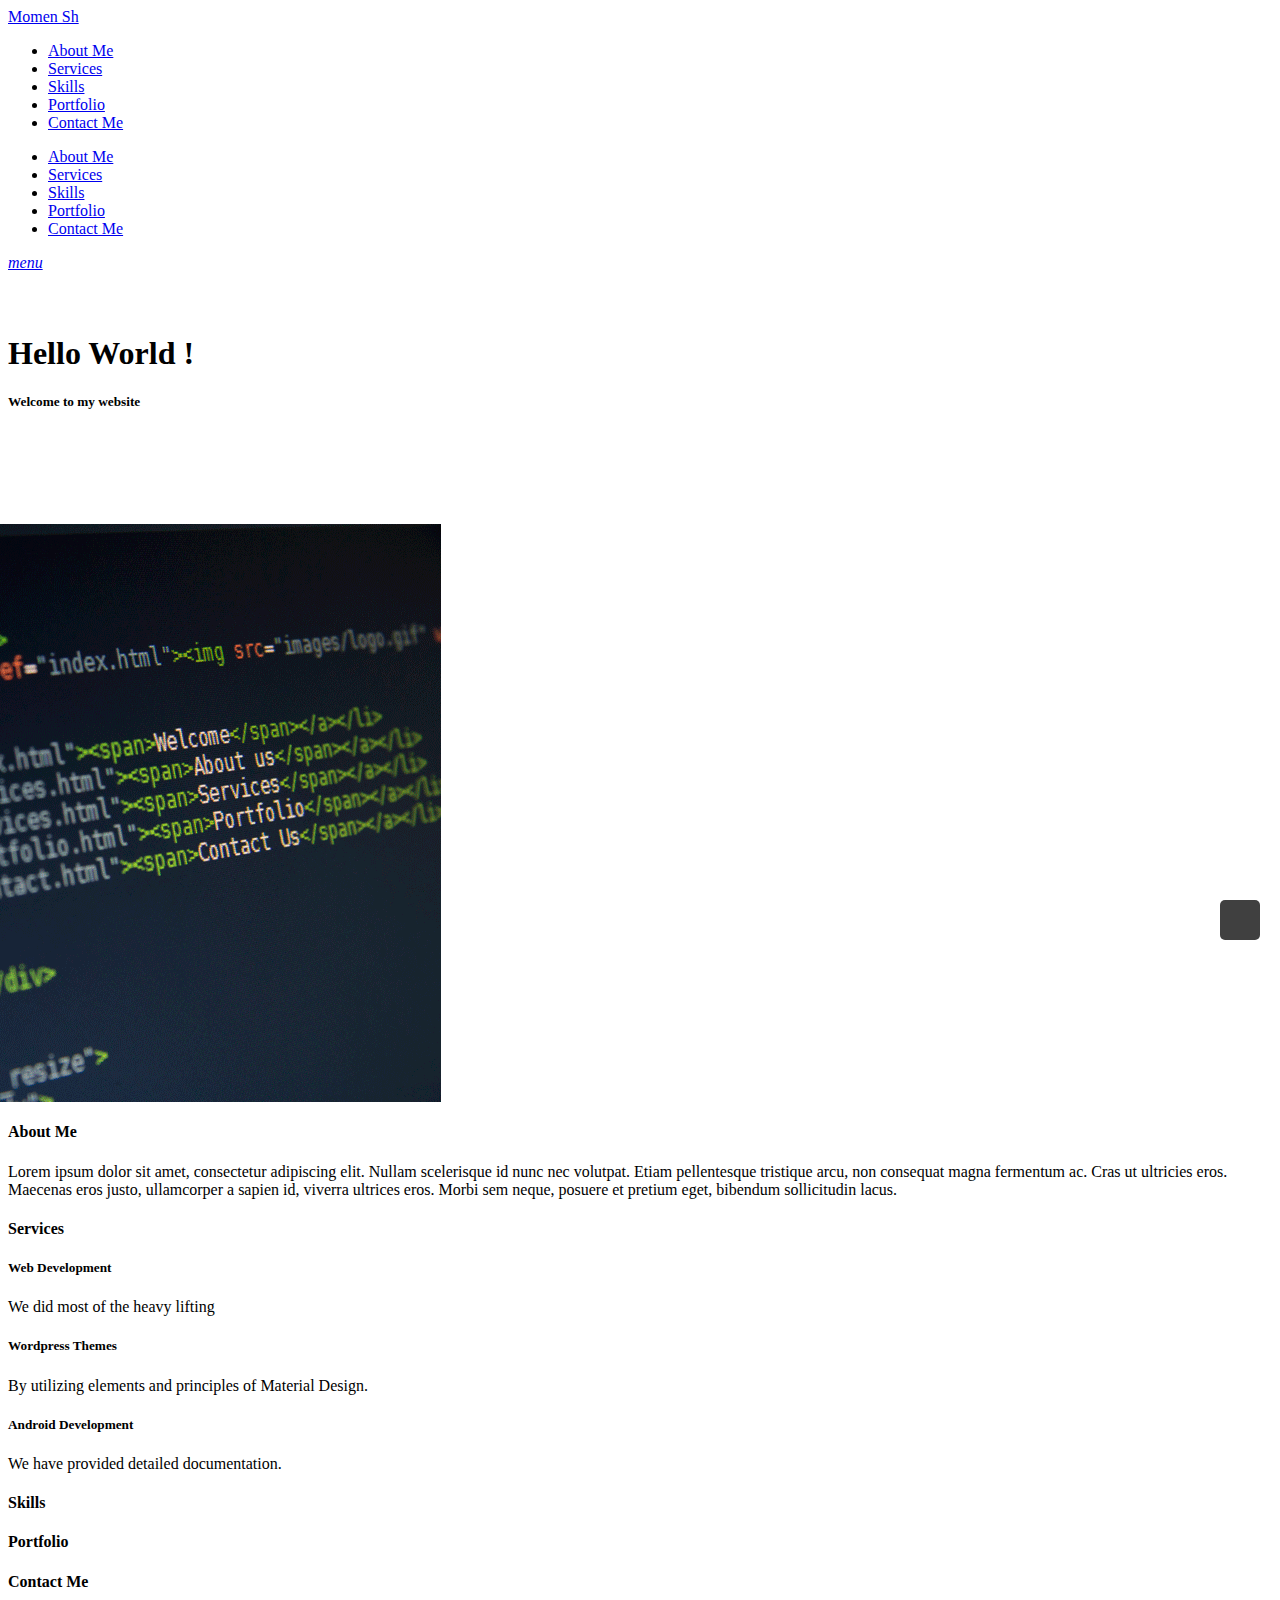
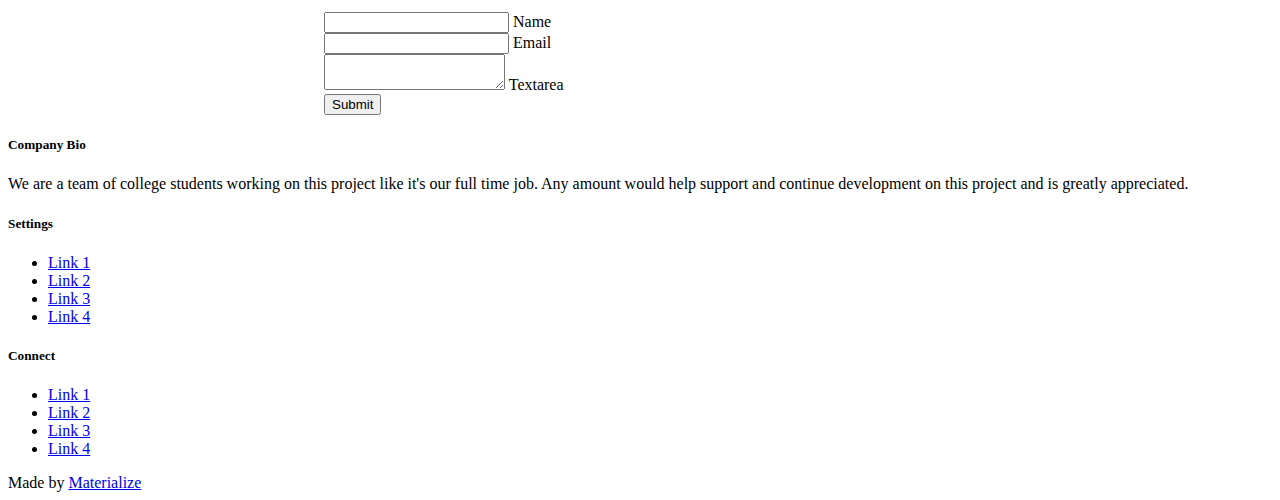
<file: me/index.html>
<!DOCTYPE html>
<html lang="en">
<head>
  <meta http-equiv="Content-Type" content="text/html; charset=UTF-8"/>
  <meta name="viewport" content="width=device-width, initial-scale=1, maximum-scale=1.0, user-scalable=no"/>
  <link rel="icon" type="image/ico" href="img/favicon.ico">
  <title>Momen Sh</title>

  <!-- CSS  -->

  <style>
  .go-top {
  display: block;
  width: 40px;
  height: 40px;
  line-height: 35px;
  text-align: center;
  font-size: 30px;
  position: fixed;
  bottom: -40px;
  right: 20px;
  -webkit-transition: all 1s ease;
  -moz-transition: all 1s ease;
  -o-transition: all 1s ease;
  transition: all 1s ease;
  background-color: #404040;
  color: #FFFFFF;
  text-decoration: none;
  -moz-border-radius: 5px;
  -webkit-border-radius: 5px;
  border-radius: 5px;
}

.go-top.show { bottom: 20px; }

.go-top:hover {
  background-color: #5DBA9D;
  color: #FFFFFF;
}

  </style>
</head>
<body id="top">
<div class="navbar-fixed">
  <nav class="white" role="navigation">
    <div class="nav-wrapper container">
      <a id="logo-container" href="#top" class="brand-logo"><span class="teal-text text-lighten-2">Momen Sh</span></a>
      <ul class="right hide-on-med-and-down">
        <li><a href="#about">About Me</a></li>
        <li><a href="#services">Services</a></li>
		<li><a href="#skills">Skills</a></li>
        <li><a href="#portfolio">Portfolio</a></li>
        <li><a href="#contact">Contact Me</a></li>
      </ul>

      <ul id="nav-mobile" class="side-nav">
          <li><a href="#about">About Me</a></li>
          <li><a href="#services">Services</a></li>
		  <li><a href="#skills">Skills</a></li>
          <li><a href="#portfolio">Portfolio</a></li>
          <li><a href="#contact">Contact Me</a></li>
      </ul>
      <a href="#" data-activates="nav-mobile" class="button-collapse"><i class="material-icons">menu</i></a>
    </div>
  </nav>
</div>
  <div id="index-banner" class="parallax-container">
    <div class="section no-pad-bot">
      <div style="margin-top:5%" class="container">
        <h1 class="header center teal-text text-lighten-2">Hello World !</h1>
        <div class="row center">
          <h5 class="header col s12 light">Welcome to my website</h5>
        </div>
        <div style="margin-top: 9%;" class="row center">
          <a href="#about" id="download-button" class="btn-large btn-floating waves-effect waves-light teal lighten-1"><i class="fa fa-chevron-down"></i></a>
        </div>
      </div>
    </div>
    <div class="parallax"><img src="img/background.png" alt="Unsplashed background img 1"></div>
  </div>

  <div id="about" class="container">
    <div class="section">
      <div class="row">
        <div class="col s12 center">
          <h3 class="teal-text text-darken-2"><i class="fa fa-user"></i></h3>
          <h4>About Me</h4>
          <p class="left-align light">Lorem ipsum dolor sit amet, consectetur adipiscing elit. Nullam scelerisque id nunc nec volutpat. Etiam pellentesque tristique arcu, non consequat magna fermentum ac. Cras ut ultricies eros. Maecenas eros justo, ullamcorper a sapien id, viverra ultrices eros. Morbi sem neque, posuere et pretium eget, bibendum sollicitudin lacus.</p>
        </div>
      </div>
    </div>
  </div>

  <div class="container">
    <div class="section">
      <div id="services" class="row">
          <div class="center">
          <h3 class="teal-text text-darken-2"><i class="fa fa-paper-plane"></i></h3>
          <h4>Services</h4>
          </div>
        <div class="col s12 m4">
          <div class="icon-block">
            <h2 class="center red-text text-darken-2"><i class="fa fa-html5"></i></h2>
            <h5 class="center">Web Development</h5>
            <p class="light center">We did most of the heavy lifting</p>
          </div>
        </div>

        <div class="col s12 m4">
          <div class="icon-block">
            <h2 class="center cyan-text text-darken-2"><i class="fa fa-wordpress"></i></h2>
            <h5 class="center">Wordpress Themes</h5>
            <p class="light center">By utilizing elements and principles of Material Design.</p>
          </div>
        </div>

        <div class="col s12 m4">
          <div class="icon-block">
            <h2 class="center green-text text-darken-2"><i class="fa fa-android"></i></h2>
            <h5 class="center">Android Development</h5>
            <p class="light center">We have provided detailed documentation.</p>
          </div>

        </div>
      </div>
    </div>
  </div>

  <div id="skills" class="container">
    <div class="section">
      <div class="row">
        <div class="col s12 center">
          <h3 class="teal-text text-darken-2"><i class="fa fa-code"></i></h3>
          <h4>Skills</h4>

        </div>
      </div>
    </div>
  </div>

  <div id="portfolio" class="container">
    <div class="section">
      <div class="row">
        <div class="col s12 center">
          <h3 class="teal-text text-darken-2"><i class="fa fa-briefcase"></i></h3>
          <h4>Portfolio</h4>

        </div>
      </div>
    </div>
  </div>

  <div id="contact" class="container">
    <div class="section">
      <div class="row">
        <div class="col s12 center">
          <h3 class="teal-text text-darken-2"><i class="fa fa-paper-plane"></i></h3>
          <h4>Contact Me</h4>
          <div class="row">
       <form action="" method="post" style="margin-left: 25%;margin-right:25%;" class="col s6">
         <div class="row">
           <div class="input-field col s12">
             <input id="first_name" type="text" class="validate">
             <label for="first_name">Name</label>
           </div>
         </div>
         <div class="row">
           <div class="input-field col s12">
             <input id="email" type="email" class="validate">
             <label for="email">Email</label>
           </div>
         </div>
         <div class="row">
          <div class="input-field col s12">
            <textarea id="textarea1" class="materialize-textarea"></textarea>
            <label for="textarea1">Textarea</label>
          </div>
        </div>
        <div class="row">
            <div class="input-field col s12">
                <button class="btn waves-effect waves-light" type="submit" name="action">Submit
                  <i class="fa fa-paper-plane"></i>
                </button>
            </div>
        </div>
       </form>
     </div>
      </div>
      </div>
    </div>
  </div>

  <footer class="page-footer teal">
    <div class="container">
      <div class="row">
        <div class="col l6 s12">
          <h5 class="white-text">Company Bio</h5>
          <p class="grey-text text-lighten-4">We are a team of college students working on this project like it's our full time job. Any amount would help support and continue development on this project and is greatly appreciated.</p>


        </div>
        <div class="col l3 s12">
          <h5 class="white-text">Settings</h5>
          <ul>
            <li><a class="white-text" href="#!">Link 1</a></li>
            <li><a class="white-text" href="#!">Link 2</a></li>
            <li><a class="white-text" href="#!">Link 3</a></li>
            <li><a class="white-text" href="#!">Link 4</a></li>
          </ul>
        </div>
        <div class="col l3 s12">
          <h5 class="white-text">Connect</h5>
          <ul>
            <li><a class="white-text" href="#!">Link 1</a></li>
            <li><a class="white-text" href="#!">Link 2</a></li>
            <li><a class="white-text" href="#!">Link 3</a></li>
            <li><a class="white-text" href="#!">Link 4</a></li>
          </ul>
        </div>
      </div>
    </div>
    <div class="footer-copyright">
      <div class="container">
      Made by <a class="brown-text text-lighten-3" href="http://materializecss.com">Materialize</a>
      </div>
    </div>
  </footer>
<a href="#top" class="go-to-top go-top btn-small btn-floating waves-effect waves-light teal lighten-1"><i class="fa fa-chevron-up"></i></a>
<!-- <a href="#top" class="go-to-top go-top"><i class="fa fa-angle-up"></i></a>
 -->
  <!--  Scripts-->
  <script src="https://code.jquery.com/jquery-2.1.1.min.js"></script>
  <script src="js/materialize.min.js"></script>
  <script src="js/init.js"></script>
  <script src="js/loadCSS.min.js"></script>
    <script>
  loadCSS("https://fonts.googleapis.com/icon?family=Material+Icons");
  loadCSS("https://maxcdn.bootstrapcdn.com/font-awesome/4.4.0/css/font-awesome.min.css");
  loadCSS("css/materialize.min.css");
  loadCSS("css/style.css");
  </script>
<script type="text/javascript">
    $(document).ready(function(){
    $('a[href^="#"]').on('click',function (e) {
        e.preventDefault();

        var target = this.hash;
        var $target = $(target);

        $('html, body').stop().animate({
            'scrollTop': $target.offset().top
        }, 900, 'swing', function () {
            window.location.hash = target;
        });
    });
    });
</script>
<script>
/*Add class when scroll down*/
$(window).scroll(function(event){
  	var scroll = $(window).scrollTop();
    if (scroll >= 50) {
        $(".go-top").addClass("show");
    } else {
        $(".go-top").removeClass("show");
    }
});
/*Animation anchor*/
$('.go-top-top').click(function(){
    $('html, body').animate({
        scrollTop: $( $(this).attr('href') ).offset().top
    }, 1000);
});
</script>
  </body>
</html>
</file>
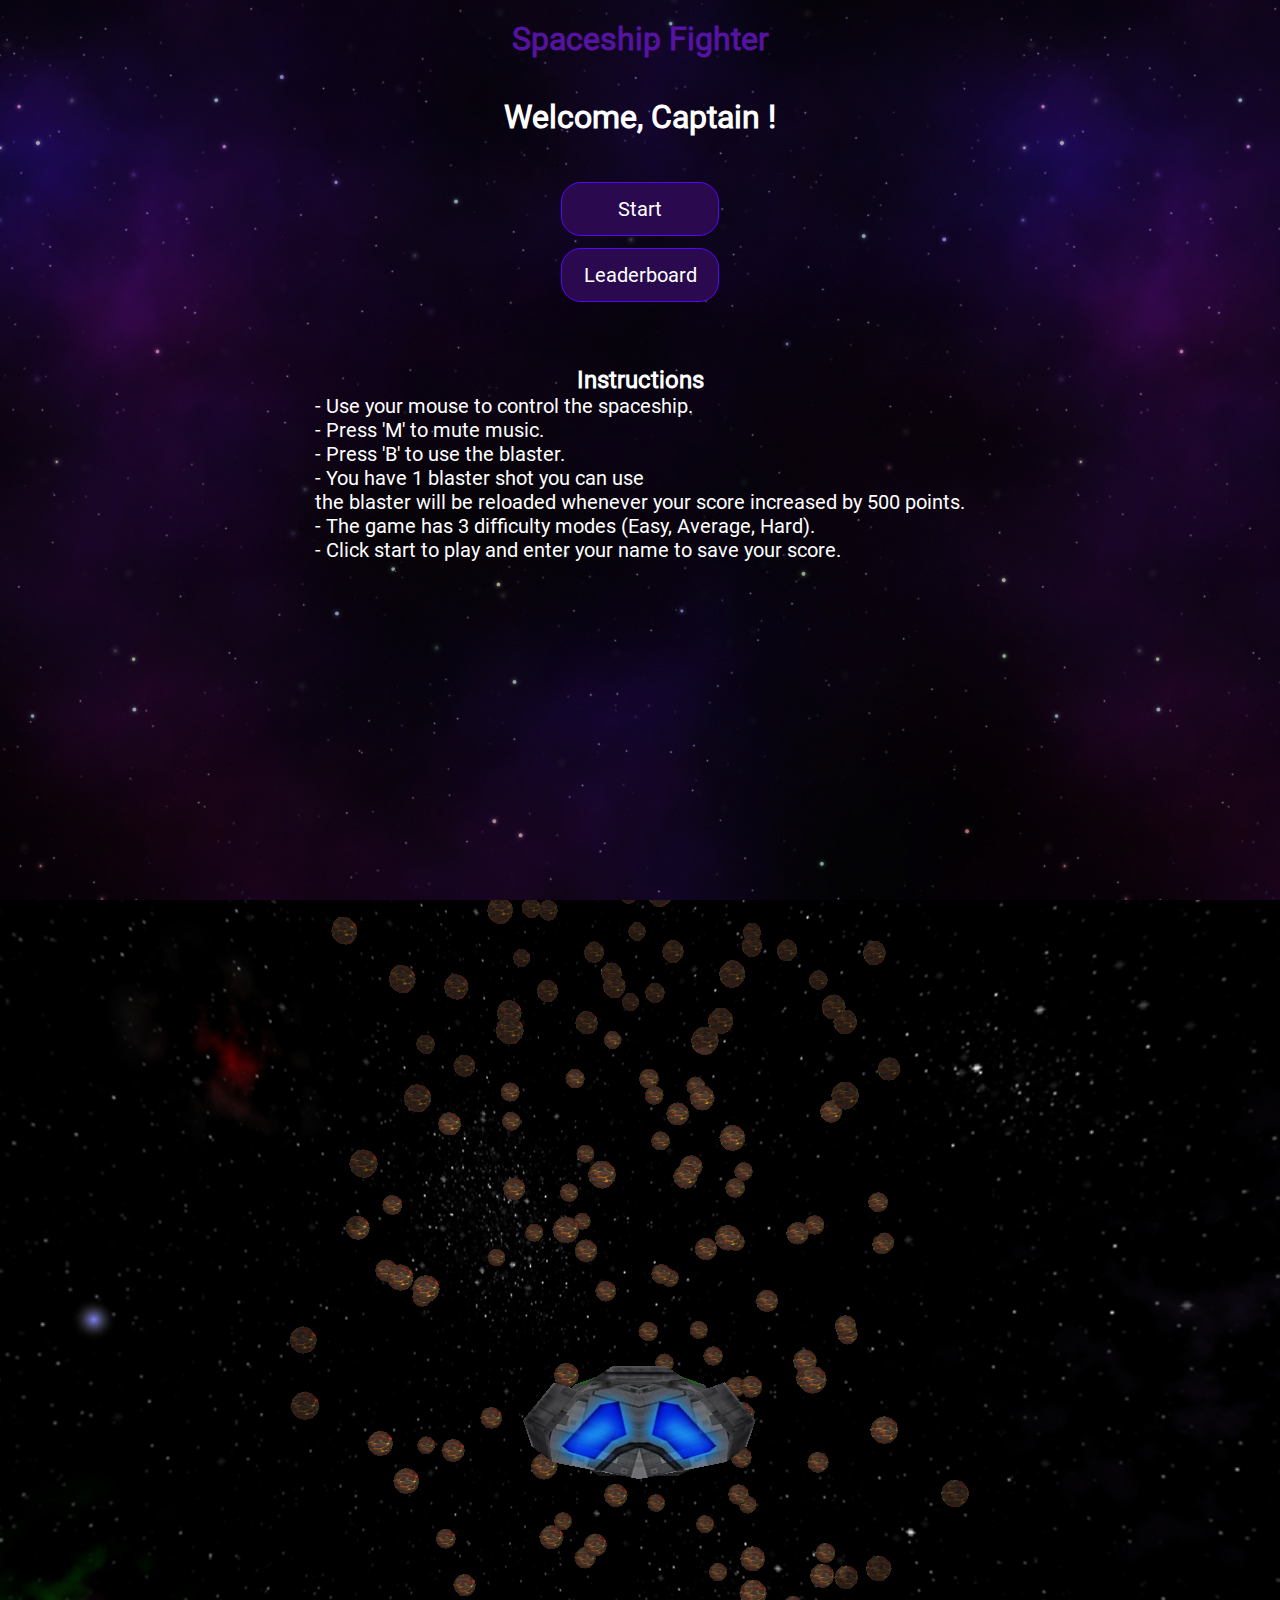
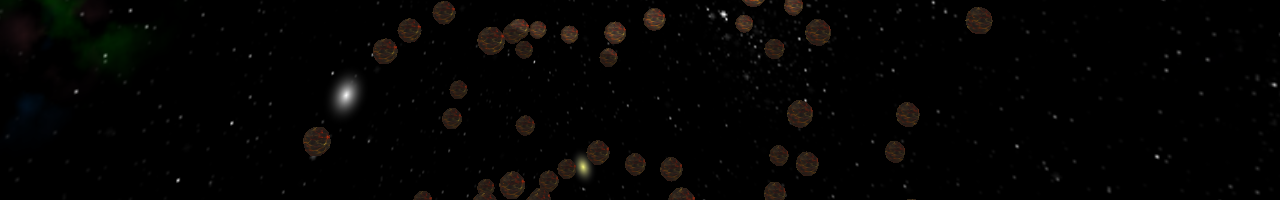
<file: test/threejs/index.html>
<!DOCTYPE HTML>
<html>
<head>
    <title>Spaceship Fighter</title>
    <link rel='shortcut icon' type='image/x-icon' href='favicon.ico' />
    <meta charset="utf-8" />    
    <link rel="stylesheet" href="css/custom.css" />
    <link rel="stylesheet" href="css/animations.min.css">
    
    <script>
        gameStarted = false;
        var playerName;
        var playerScore;
        var difficulty;
        var difficultyText;
        var globalTopScore = 0;
        var stoneZIncreaseMin = 3;
        var stoneZIncreaseMax = 3;
        
        music = new Audio('audio/music-2.mp3');
        music.volume = 0.5;
        //music.play();
    </script>
    
    <script src="js/jquery-3.1.1.min.js"></script>
    <script src="js/pace.min.js"></script>

    <script src="js/three.min.js"></script>    
    <script src="js/scripts.js"></script>
    <script src="js/custom.js"></script>

</head>

<body>
    <div style="background-color: black;
    width: 100%;
    height: 100vh;" id="blackScreen">s</div>
    <div id="gameStartUI" class="">
        <div id="UI1" class="floating">
            <h1 class="">Spaceship Fighter</h1>
            <h1 class="">Welcome, Captain !</h1>
            <div class="buttons">
                <div id="startBtn" class="button">Start</div>
                <div id="leaderboardBtn" class="button">Leaderboard<span style="font-size:10px;color:#00ff39"> </span></div>
            </div>
        </div>
        <div id="UI2" class="floating">
            <h2>Enter your name:</h2>
            <input id="nameInput" type="text">
            <p class="nameWarning" style="color:red;display:none">Please enter a name</p>
            <div style="margin-top:10px;color:white">
                <input id="ez" type="radio" name="difficulty" value="0" checked> <label for="ez">Easy</label>
                <input id="av" type="radio" name="difficulty" value="1"> <label for="av">Average</label>
                <input id="hd" type="radio" name="difficulty" value="2"> <label for="hd">Hard</label>
            </div>
            <div id="gameStartBtn" class="button">Go !</div>
            <span class="backBtn" id="backBtn">back</span>
        </div>
        <div id="leaderboard" class="floating">
            <h2>Leaderboard - Top 10 Scores</h2>
            <table border="1">
                <thead>
                    <tr>
                        <th>Rank</th>
                        <th>Name</th>
                        <th>Score</th>
                        <th>Difficulty</th>
                    </tr>
                </thead>
                <tbody id="leaderboardBody">
                </tbody>
            </table>
            <span class="backBtn" id="leaderboardBackBtn">back</span>
        </div>
        <div class="instructions">
            <h2>Instructions</h2>
            <p>- Use your mouse to control the spaceship.</p>
            <p>- Press 'M' to mute music.</p>
            <p>- Press 'B' to use the blaster.</p>
            <p>- You have 1 blaster shot you can use<br>the blaster will be reloaded whenever your score increased by 500 points.</p>
            <p>- The game has 3 difficulty modes (Easy, Average, Hard).</p>
            <p>- Click start to play and enter your name to save your score.</p>
        </div>
    </div>
    <div style="cursor:none" id="output"></div>
    <div class="bottomInstructions" style="display:none;position: fixed;
    bottom: 0px;
    left: 0px;
    color: black;
    background-color: white;">M: mute music | B: BLAST !</div>
    <div class="scores" style="display:none;position: fixed;
    top: 0;
    left: 0;
    background-color: red;
    padding: 10px;
    font-size: 30px;
    color: white;">Top Score: <span id="topScore">0</span></div>
    
    <div class="scores" style="display:none;position: fixed;
    top: 0;
    right: 0;
    background-color: green;
    padding: 10px;
    font-size: 30px;
    color: white;">Score: <span id="score">0</span></div>
    
    <div id="newHighScoreText" style="position: fixed;
    display: none;
    top: 54px;
    right: 0;
    background-color: rgba(255, 255, 255, 0.8);;
    padding: 10px 18px;
    font-size: 15px;
    color: black;">New High Score !</div>
    
    <div class="blaster" style="position:fixed;
    display:none;
    right:0;
    bottom:0;
    background-color:white;
    font-size:30px;
    color:black;
    padding: 10px;">Blaster: <span id="blaster">ON</span></div>
    
    <div style="display:none;
    width: 100%;
    height: 100%;
    background-color: rgba(255, 255, 255, 0.47);
    position: fixed;
    top: 0;
    text-align: center;
    padding-top: 15%;
    font-size: 50px;
    " id="gameOver"><a id="gameOverText" style="text-decoration:none;color:red;" href="javascript:location.reload();">gameOver</a></div>
    
    <div style="display:none;
    width: 100%;
    height: 100%;
    background-color: rgba(255, 255, 255, 0.47);
    position: fixed;
    top: 0;
    text-align: center;
    padding-top: 15%;
    font-size: 50px;
    " id="newHighScore"><a style="text-decoration:none;color:green;" href="javascript:location.reload();">newHighScore</a></div>
</body>

</html>
</file>
<file: test/threejs/css/custom.css>
@font-face {
    font-family: 'Roboto';
    src: url(Roboto-Regular.ttf);
}
* {
    padding: 0;
    margin: 0;
    outline: none;
}
body,
html {
    overflow-x: hidden;
    overflow-y: hidden;
    font-family: 'Roboto', sans-serif;
}

#gameStartUI {
    width: 100%;
    height: 100vh;
    background-image: url('../img/main_bg.jpg');
    z-index: 10;
    text-align: center;
}
#gameStartUI h1:first-of-type {
    color: rgba(106, 23, 197, 0.79);
}
#gameStartUI h1 {
    color: white;
    padding: 20px;
    //padding-top: 5%;
}
#gameStartUI .buttons {
    text-align: center;
    margin-top: 2%
}
.button {
    display: block;
    cursor: pointer;
    color: white;
    background-color: #2a094e;
    width: 10%;
    margin: 0 auto;
    border-radius: 20px;
    padding: 14px;
    font-size: 20px;
    margin-top: 1%;
    border: 1px solid #5805ff;
    transition: background-color 0.5s;
}
.button:hover {
    background-color: #1e0638;
}

#gameStartUI .instructions {
    color: white;
    display: inline-block;
    margin-top: 5%;
}
#gameStartUI .instructions p {
    text-align: left;
    font-size: 20px;
}


#gameStartUI #UI2 {
    display: none;
    padding-top: 50px;
}
#gameStartUI #UI2 h2 {
    color: white;
    margin-bottom: 15px
}
#gameStartUI #UI2 input {
    padding: 10px;
    text-align: center;
    border: 1px solid #5805ff;
    border-radius: 20px;  
}
#gameStartUI #UI2 .button {
    margin-bottom: 10px;
}
.backBtn {
    color: white;
    cursor: pointer;
}


#leaderboard {
    display: none;
    padding-top: 50px;
}
#leaderboard h2 {
    color: white;
    margin-bottom: 10px
}
#leaderboard table {
    //text-align: center;
    margin: 0 auto;
    //margin-top: 15px;
    color: white;
    border: 1px solid white;
}
#leaderboard table tr, #leaderboard table td, #leaderboard table th {
    border: none;
    padding: 10px;
    width: auto;
    text-align: left;
}



.pace {
  -webkit-pointer-events: none;
  pointer-events: none;

  -webkit-user-select: none;
  -moz-user-select: none;
  user-select: none;

  -webkit-box-sizing: border-box;
  -moz-box-sizing: border-box;
  -ms-box-sizing: border-box;
  -o-box-sizing: border-box;
  box-sizing: border-box;

  -webkit-border-radius: 10px;
  -moz-border-radius: 10px;
  border-radius: 10px;

  -webkit-background-clip: padding-box;
  -moz-background-clip: padding;
  background-clip: padding-box;

  z-index: 2000;
  position: fixed;
  margin: auto;
  top: 12px;
  left: 0;
  right: 0;
  bottom: 0;
  width: 200px;
  height: 50px;
  overflow: hidden;
}

.pace .pace-progress {
  -webkit-box-sizing: border-box;
  -moz-box-sizing: border-box;
  -ms-box-sizing: border-box;
  -o-box-sizing: border-box;
  box-sizing: border-box;

  -webkit-border-radius: 2px;
  -moz-border-radius: 2px;
  border-radius: 2px;

  -webkit-background-clip: padding-box;
  -moz-background-clip: padding;
  background-clip: padding-box;

  -webkit-transform: translate3d(0, 0, 0);
  transform: translate3d(0, 0, 0);

  display: block;
  position: absolute;
  right: 100%;
  margin-right: -7px;
  width: 93%;
  top: 7px;
  height: 14px;
  font-size: 12px;
  background: #2299dd;
  color: #2299dd;
  line-height: 60px;
  font-weight: bold;
  font-family: Helvetica, Arial, "Lucida Grande", sans-serif;

  -webkit-box-shadow: 120px 0 #fff, 240px 0 #fff;
  -ms-box-shadow: 120px 0 #fff, 240px 0 #fff;
  box-shadow: 120px 0 #fff, 240px 0 #fff;
}

.pace .pace-progress:after {
  content: attr(data-progress-text);
  display: inline-block;
  position: fixed;
  width: 45px;
  text-align: right;
  right: 0;
  padding-right: 16px;
  top: 4px;
}

.pace .pace-progress[data-progress-text="0%"]:after { right: -200px }
.pace .pace-progress[data-progress-text="1%"]:after { right: -198.14px }
.pace .pace-progress[data-progress-text="2%"]:after { right: -196.28px }
.pace .pace-progress[data-progress-text="3%"]:after { right: -194.42px }
.pace .pace-progress[data-progress-text="4%"]:after { right: -192.56px }
.pace .pace-progress[data-progress-text="5%"]:after { right: -190.7px }
.pace .pace-progress[data-progress-text="6%"]:after { right: -188.84px }
.pace .pace-progress[data-progress-text="7%"]:after { right: -186.98px }
.pace .pace-progress[data-progress-text="8%"]:after { right: -185.12px }
.pace .pace-progress[data-progress-text="9%"]:after { right: -183.26px }
.pace .pace-progress[data-progress-text="10%"]:after { right: -181.4px }
.pace .pace-progress[data-progress-text="11%"]:after { right: -179.54px }
.pace .pace-progress[data-progress-text="12%"]:after { right: -177.68px }
.pace .pace-progress[data-progress-text="13%"]:after { right: -175.82px }
.pace .pace-progress[data-progress-text="14%"]:after { right: -173.96px }
.pace .pace-progress[data-progress-text="15%"]:after { right: -172.1px }
.pace .pace-progress[data-progress-text="16%"]:after { right: -170.24px }
.pace .pace-progress[data-progress-text="17%"]:after { right: -168.38px }
.pace .pace-progress[data-progress-text="18%"]:after { right: -166.52px }
.pace .pace-progress[data-progress-text="19%"]:after { right: -164.66px }
.pace .pace-progress[data-progress-text="20%"]:after { right: -162.8px }
.pace .pace-progress[data-progress-text="21%"]:after { right: -160.94px }
.pace .pace-progress[data-progress-text="22%"]:after { right: -159.08px }
.pace .pace-progress[data-progress-text="23%"]:after { right: -157.22px }
.pace .pace-progress[data-progress-text="24%"]:after { right: -155.36px }
.pace .pace-progress[data-progress-text="25%"]:after { right: -153.5px }
.pace .pace-progress[data-progress-text="26%"]:after { right: -151.64px }
.pace .pace-progress[data-progress-text="27%"]:after { right: -149.78px }
.pace .pace-progress[data-progress-text="28%"]:after { right: -147.92px }
.pace .pace-progress[data-progress-text="29%"]:after { right: -146.06px }
.pace .pace-progress[data-progress-text="30%"]:after { right: -144.2px }
.pace .pace-progress[data-progress-text="31%"]:after { right: -142.34px }
.pace .pace-progress[data-progress-text="32%"]:after { right: -140.48px }
.pace .pace-progress[data-progress-text="33%"]:after { right: -138.62px }
.pace .pace-progress[data-progress-text="34%"]:after { right: -136.76px }
.pace .pace-progress[data-progress-text="35%"]:after { right: -134.9px }
.pace .pace-progress[data-progress-text="36%"]:after { right: -133.04px }
.pace .pace-progress[data-progress-text="37%"]:after { right: -131.18px }
.pace .pace-progress[data-progress-text="38%"]:after { right: -129.32px }
.pace .pace-progress[data-progress-text="39%"]:after { right: -127.46px }
.pace .pace-progress[data-progress-text="40%"]:after { right: -125.6px }
.pace .pace-progress[data-progress-text="41%"]:after { right: -123.74px }
.pace .pace-progress[data-progress-text="42%"]:after { right: -121.88px }
.pace .pace-progress[data-progress-text="43%"]:after { right: -120.02px }
.pace .pace-progress[data-progress-text="44%"]:after { right: -118.16px }
.pace .pace-progress[data-progress-text="45%"]:after { right: -116.3px }
.pace .pace-progress[data-progress-text="46%"]:after { right: -114.44px }
.pace .pace-progress[data-progress-text="47%"]:after { right: -112.58px }
.pace .pace-progress[data-progress-text="48%"]:after { right: -110.72px }
.pace .pace-progress[data-progress-text="49%"]:after { right: -108.86px }
.pace .pace-progress[data-progress-text="50%"]:after { right: -107px }
.pace .pace-progress[data-progress-text="51%"]:after { right: -105.14px }
.pace .pace-progress[data-progress-text="52%"]:after { right: -103.28px }
.pace .pace-progress[data-progress-text="53%"]:after { right: -101.42px }
.pace .pace-progress[data-progress-text="54%"]:after { right: -99.56px }
.pace .pace-progress[data-progress-text="55%"]:after { right: -97.7px }
.pace .pace-progress[data-progress-text="56%"]:after { right: -95.84px }
.pace .pace-progress[data-progress-text="57%"]:after { right: -93.98px }
.pace .pace-progress[data-progress-text="58%"]:after { right: -92.12px }
.pace .pace-progress[data-progress-text="59%"]:after { right: -90.26px }
.pace .pace-progress[data-progress-text="60%"]:after { right: -88.4px }
.pace .pace-progress[data-progress-text="61%"]:after { right: -86.53999999999999px }
.pace .pace-progress[data-progress-text="62%"]:after { right: -84.68px }
.pace .pace-progress[data-progress-text="63%"]:after { right: -82.82px }
.pace .pace-progress[data-progress-text="64%"]:after { right: -80.96000000000001px }
.pace .pace-progress[data-progress-text="65%"]:after { right: -79.1px }
.pace .pace-progress[data-progress-text="66%"]:after { right: -77.24px }
.pace .pace-progress[data-progress-text="67%"]:after { right: -75.38px }
.pace .pace-progress[data-progress-text="68%"]:after { right: -73.52px }
.pace .pace-progress[data-progress-text="69%"]:after { right: -71.66px }
.pace .pace-progress[data-progress-text="70%"]:after { right: -69.8px }
.pace .pace-progress[data-progress-text="71%"]:after { right: -67.94px }
.pace .pace-progress[data-progress-text="72%"]:after { right: -66.08px }
.pace .pace-progress[data-progress-text="73%"]:after { right: -64.22px }
.pace .pace-progress[data-progress-text="74%"]:after { right: -62.36px }
.pace .pace-progress[data-progress-text="75%"]:after { right: -60.5px }
.pace .pace-progress[data-progress-text="76%"]:after { right: -58.64px }
.pace .pace-progress[data-progress-text="77%"]:after { right: -56.78px }
.pace .pace-progress[data-progress-text="78%"]:after { right: -54.92px }
.pace .pace-progress[data-progress-text="79%"]:after { right: -53.06px }
.pace .pace-progress[data-progress-text="80%"]:after { right: -51.2px }
.pace .pace-progress[data-progress-text="81%"]:after { right: -49.34px }
.pace .pace-progress[data-progress-text="82%"]:after { right: -47.480000000000004px }
.pace .pace-progress[data-progress-text="83%"]:after { right: -45.62px }
.pace .pace-progress[data-progress-text="84%"]:after { right: -43.76px }
.pace .pace-progress[data-progress-text="85%"]:after { right: -41.9px }
.pace .pace-progress[data-progress-text="86%"]:after { right: -40.04px }
.pace .pace-progress[data-progress-text="87%"]:after { right: -38.18px }
.pace .pace-progress[data-progress-text="88%"]:after { right: -36.32px }
.pace .pace-progress[data-progress-text="89%"]:after { right: -34.46px }
.pace .pace-progress[data-progress-text="90%"]:after { right: -32.6px }
.pace .pace-progress[data-progress-text="91%"]:after { right: -30.740000000000002px }
.pace .pace-progress[data-progress-text="92%"]:after { right: -28.880000000000003px }
.pace .pace-progress[data-progress-text="93%"]:after { right: -27.02px }
.pace .pace-progress[data-progress-text="94%"]:after { right: -25.16px }
.pace .pace-progress[data-progress-text="95%"]:after { right: -23.3px }
.pace .pace-progress[data-progress-text="96%"]:after { right: -21.439999999999998px }
.pace .pace-progress[data-progress-text="97%"]:after { right: -19.58px }
.pace .pace-progress[data-progress-text="98%"]:after { right: -17.72px }
.pace .pace-progress[data-progress-text="99%"]:after { right: -15.86px }
.pace .pace-progress[data-progress-text="100%"]:after { right: -14px }


.pace .pace-activity {
  position: absolute;
  width: 100%;
  height: 28px;
  z-index: 2001;
  box-shadow: inset 0 0 0 2px #2299dd, inset 0 0 0 7px #FFF;
  border-radius: 10px;
}

.pace.pace-inactive {
  display: none;
}
</file>
<file: test/threejs/css/animations.min.css>
.floating {
    animation-name: floating;
    -webkit-animation-name: floating;
    animation-duration: 2.5s;
    -webkit-animation-duration: 2.5s;
    animation-iteration-count: infinite;
    -webkit-animation-iteration-count: infinite;
}

@keyframes floating {
    0% {
        transform: translateY(0%);
    }
    50% {
        transform: translateY(8%);
    }
    100% {
        transform: translateY(0%);
    }
}

@-webkit-keyframes floating {
    0% {
        -webkit-transform: translateY(0%);
    }
    50% {
        -webkit-transform: translateY(8%);
    }
    100% {
        -webkit-transform: translateY(0%);
    }
}
</file>
